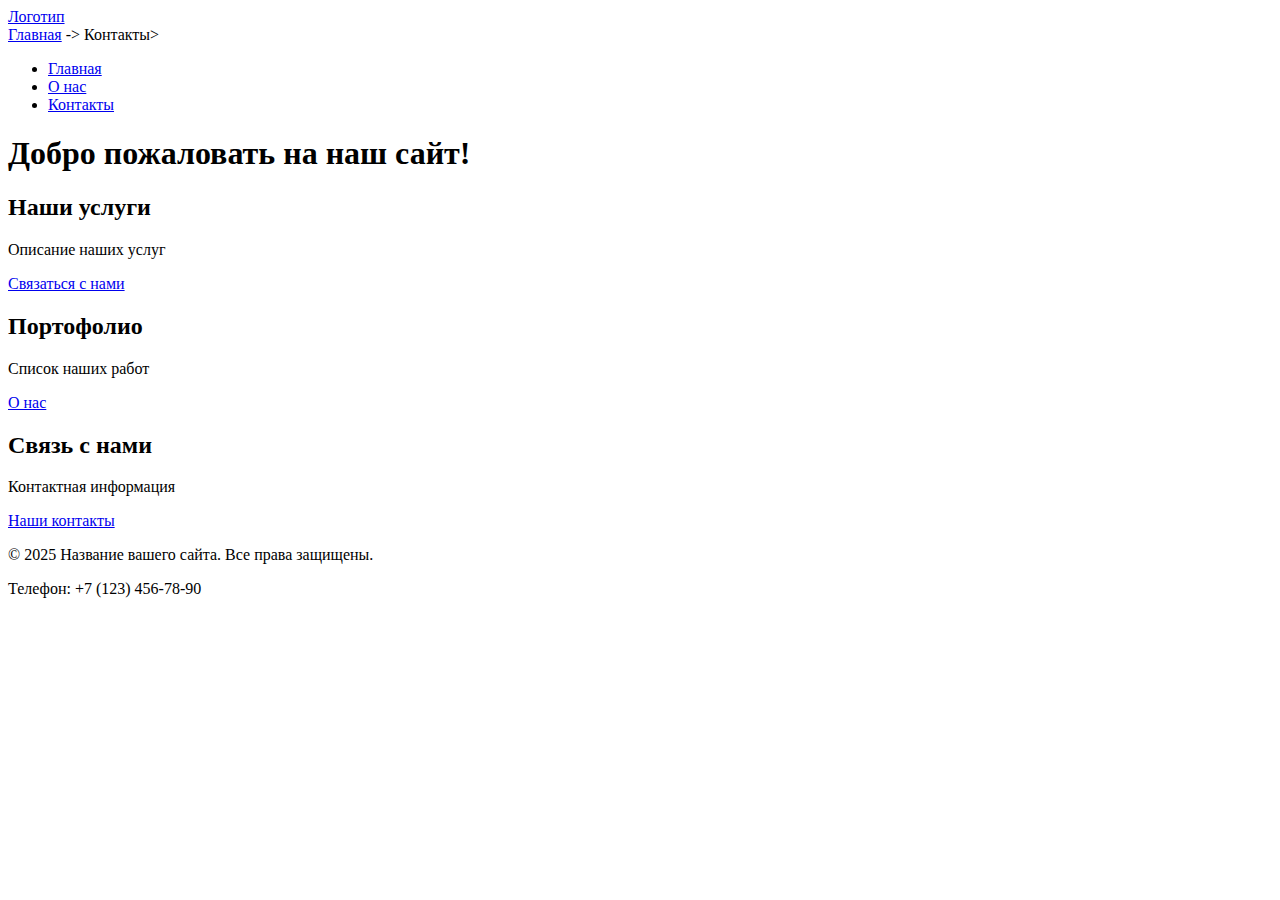
<file: docs/index.html>
<!DOCTYPE html>
<html lang="ru">
<head>
    <meta charset="UTF-8">
    <!-- Важная мета-информация для корректного отображения на мобильных устройствах -->
    <meta name="viewport" content="width=device-width, initial-scale=1.0">
    <title>Главная сайта</title>
    <meta name="description" content="Краткое описание главной страницы вашего сайта>
    <link rel="icon" href="../assets/favicon.ico" type="image/x-icon">
</head>
<body>
    <!-- Верхнаяя часть страницы-->
    <header>
        <a href="index.html"> Логотип </a>
        <nav aria-label="Хлебные крошки">
            <a href="index.html">Главная</a>
            <span>-></span>
            <span>Контакты</span>>
            <ul>
                <li>
                    <a href = "index.html">Главная</a>
                </li>
                <li>
                    <a href="about.html"> О нас</a>
                </li>
                <li> 
                    <a href="contacts.html"> Контакты </a>
                </li>
            </ul>
        </nav>
    </header>
    <!-- Основная часть страницы-->
    <main> 
        <h1>Добро пожаловать на наш сайт!</h1>

        <section id="services">
            <h2>Наши услуги</h2>
            <p>Описание наших услуг</p>
            <a href="contacts.html"> Связаться с нами</a>
        </section>

        <section id="portfolio">
            <h2>Портофолио</h2>
            <p>Список наших работ</p>
            <a href="about.html">О нас</a>
        </section>

        <section id="contacts">
            <h2>Связь с нами</h2>
            <p>Контактная информация</p>
            <a href="contacts.html">Наши контакты</a>
        </section>
    </main>

    <!-- Подвал сайта -->
    <footer>
        <p>&copy; 2025 Название вашего сайта. Все права защищены.</p>
        <p>Телефон: +7 (123) 456-78-90</p>
    </footer>
</body>
</html>
</file>
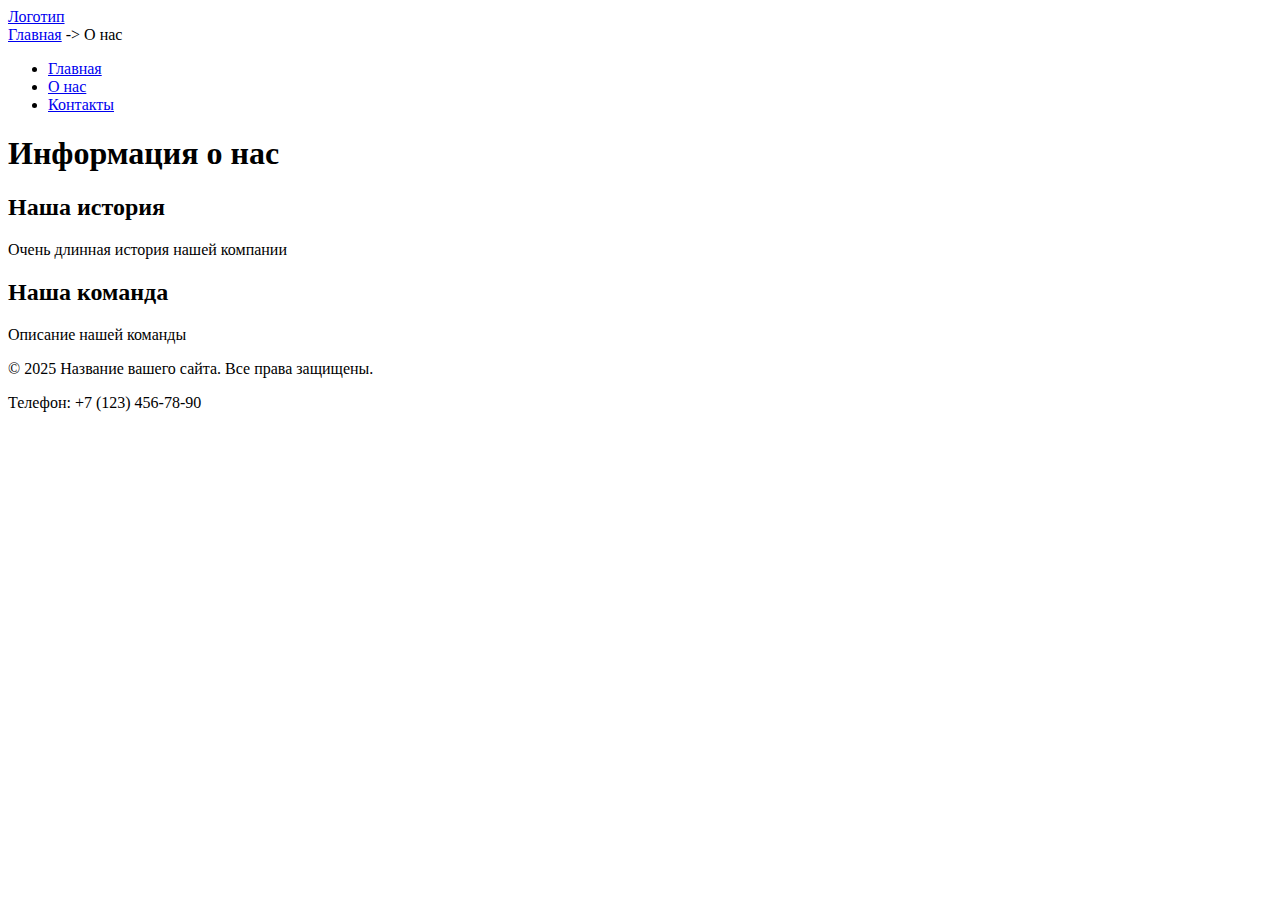
<file: docs/about.html>
<!DOCTYPE html>
<html lang="ru">
<head>
    <meta charset="UTF-8">
    <!-- Важная мета-информация для корректного отображения на мобильных устройствах -->
    <meta name="viewport" content="width=device-width, initial-scale=1.0">
    <title>О нас</title>
    <meta name="description" content="Инфоломация о нас>
    <link rel="icon" href="../assets/favicon.ico" type="image/x-icon">
</head>
<body>
    <!-- Верхнаяя часть страницы-->
    <header>
        <a href="index.html"> Логотип </a>
        <nav aria-label="Хлебные крошки">
            <a href="index.html">Главная</a>
            <span>-></span>
            <span>О нас</span>
            <ul>
                <li>
                    <a href = "index.html"> Главная</a>
                </li>
                <li>
                    <a href="about.html"> О нас</a>
                </li>
                <li> 
                    <a href="contacts.html"> Контакты </a>
                </li>
            </ul>
        </nav>
    </header>
    <!-- Основная часть страницы-->
    <main> 
        <h1>Информация о нас</h1>

        <section> 
            <h2>Наша история</h2>
            <p> Очень длинная история нашей компании</p>
        </section>
    
        <section> 
            <h2>Наша команда</h2>
            <p>Описание нашей команды</p>
        </section>
    </main>

    <!-- Подвал сайта -->
    <footer>
        <p>&copy; 2025 Название вашего сайта. Все права защищены.</p>
        <p>Телефон: +7 (123) 456-78-90</p>
    </footer>
</body>
</html>
</file>
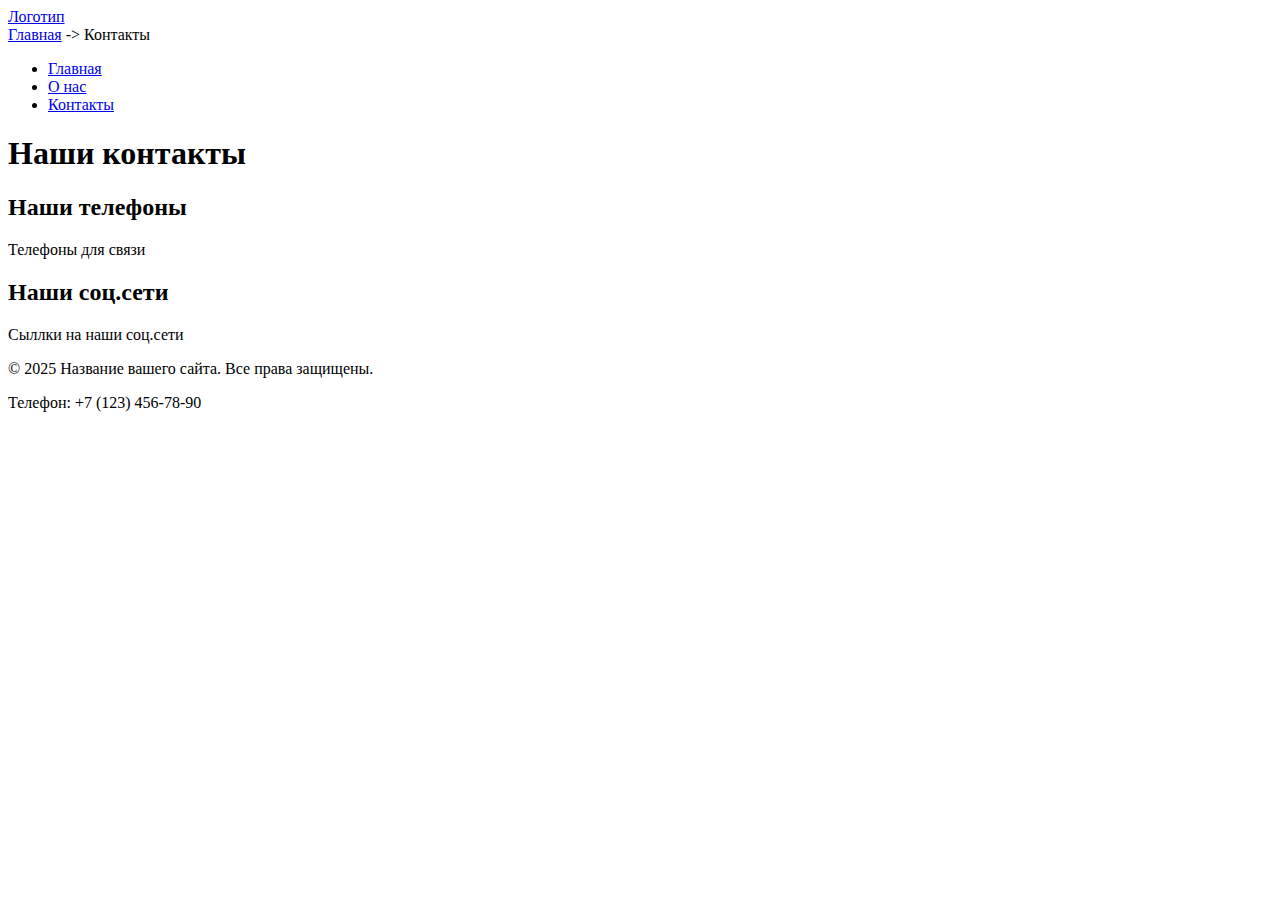
<file: docs/contacts.html>
<!DOCTYPE html>
<html lang="ru">
<head>
    <meta charset="UTF-8">
    <!-- Важная мета-информация для корректного отображения на мобильных устройствах -->
    <meta name="viewport" content="width=device-width, initial-scale=1.0">
    <title>Контакты</title>
    <meta name="description" content="Контакты компании>
    <link rel="icon" href="../assets/favicon.ico" type="image/x-icon">
</head>
<body>
    <!-- Верхнаяя часть страницы-->
    <header>
        <a href="index.html"> Логотип </a>
        <nav aria-label="Хлебные крошки">
            <a href="index.html">Главная</a>
            <span>-></span>
            <span>Контакты</span>
            <ul>
                <li>
                    <a href = "index.html"> Главная</a>
                </li>
                <li>
                    <a href="about.html"> О нас</a>
                </li>
                <li> 
                    <a href="contacts.html"> Контакты </a>
                </li>
            </ul>
        </nav>
    </header>
    <!-- Основная часть страницы-->
    <main> 
        <h1>Наши контакты</h1>

        <section> 
            <h2>Наши телефоны</h2>
            <p>Телефоны для связи</p>
        </section>
    
        <section> 
            <h2>Наши соц.сети </h2>
            <p>Сыллки на наши соц.сети</p>
        </section>
    </main>

    <!-- Подвал сайта -->
    <footer>
        <p>&copy; 2025 Название вашего сайта. Все права защищены.</p>
        <p>Телефон: +7 (123) 456-78-90</p>
    </footer>
</body>
</html>
</file>
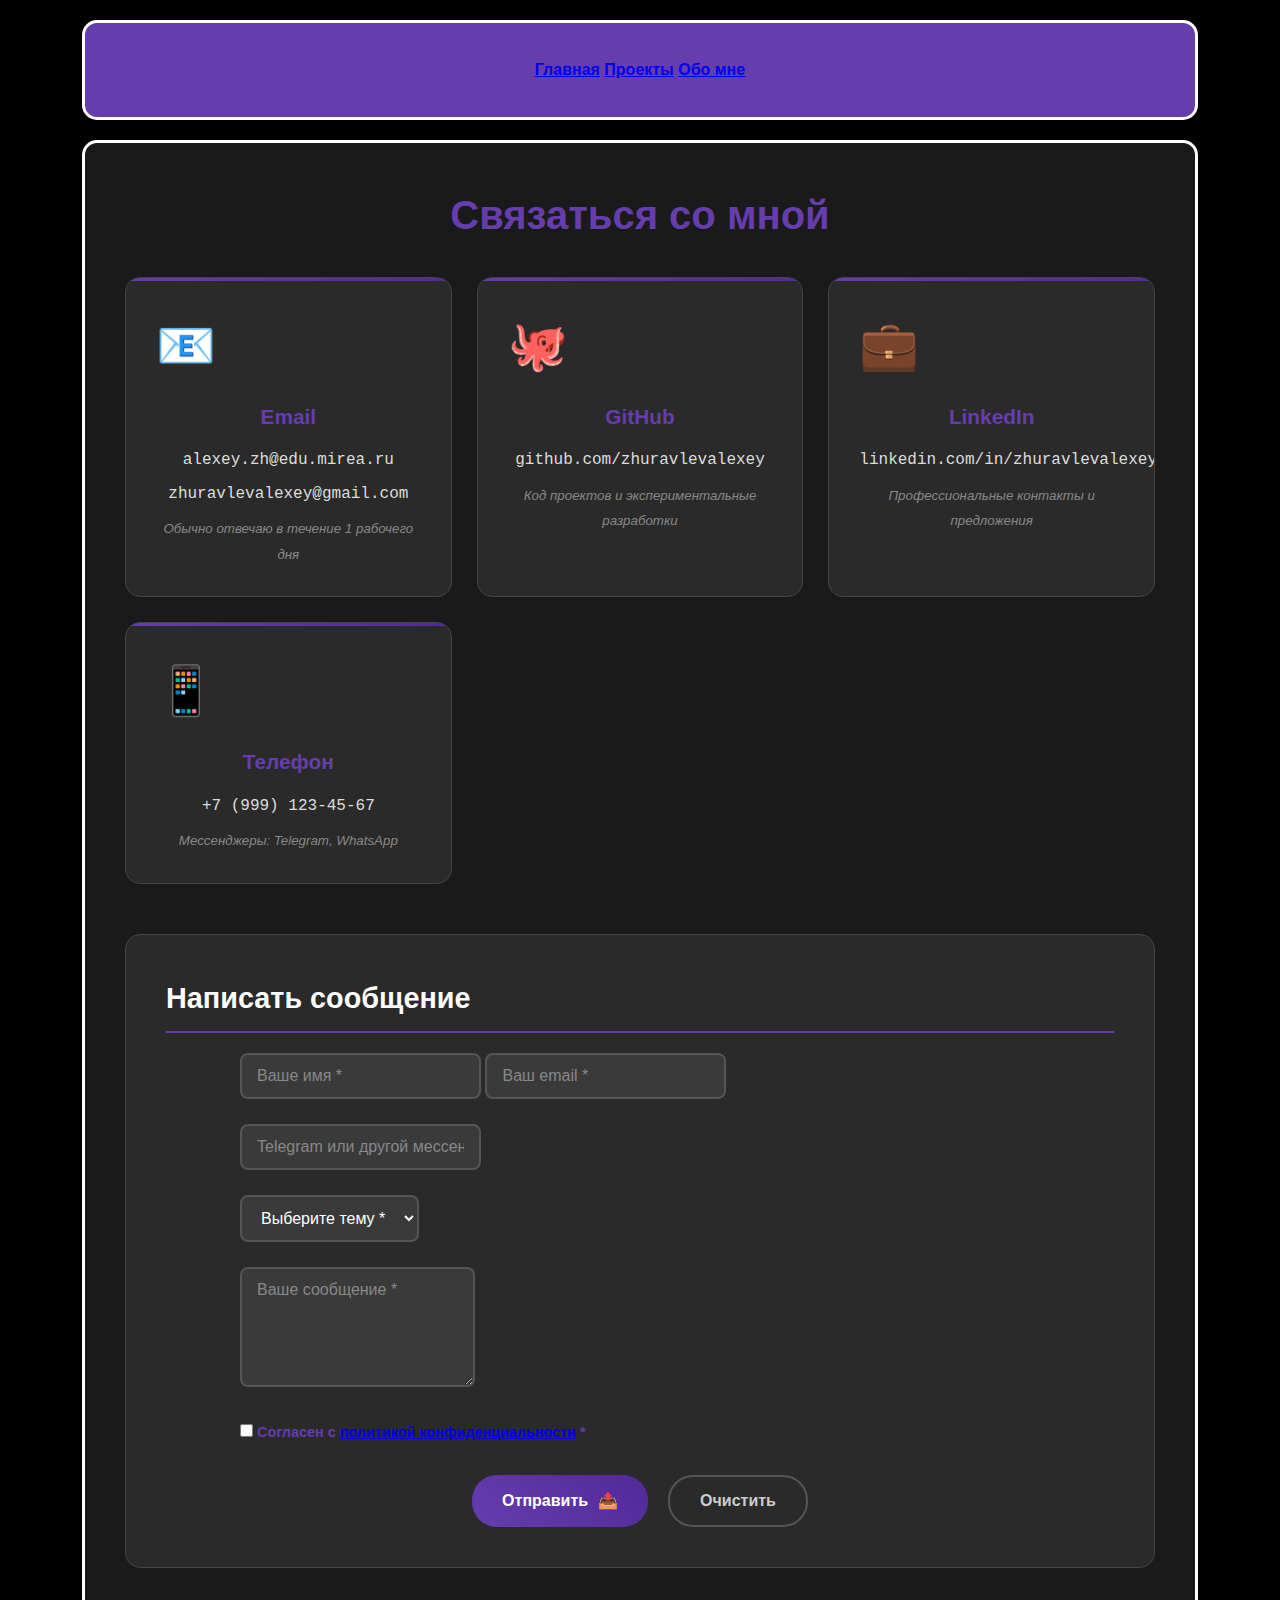
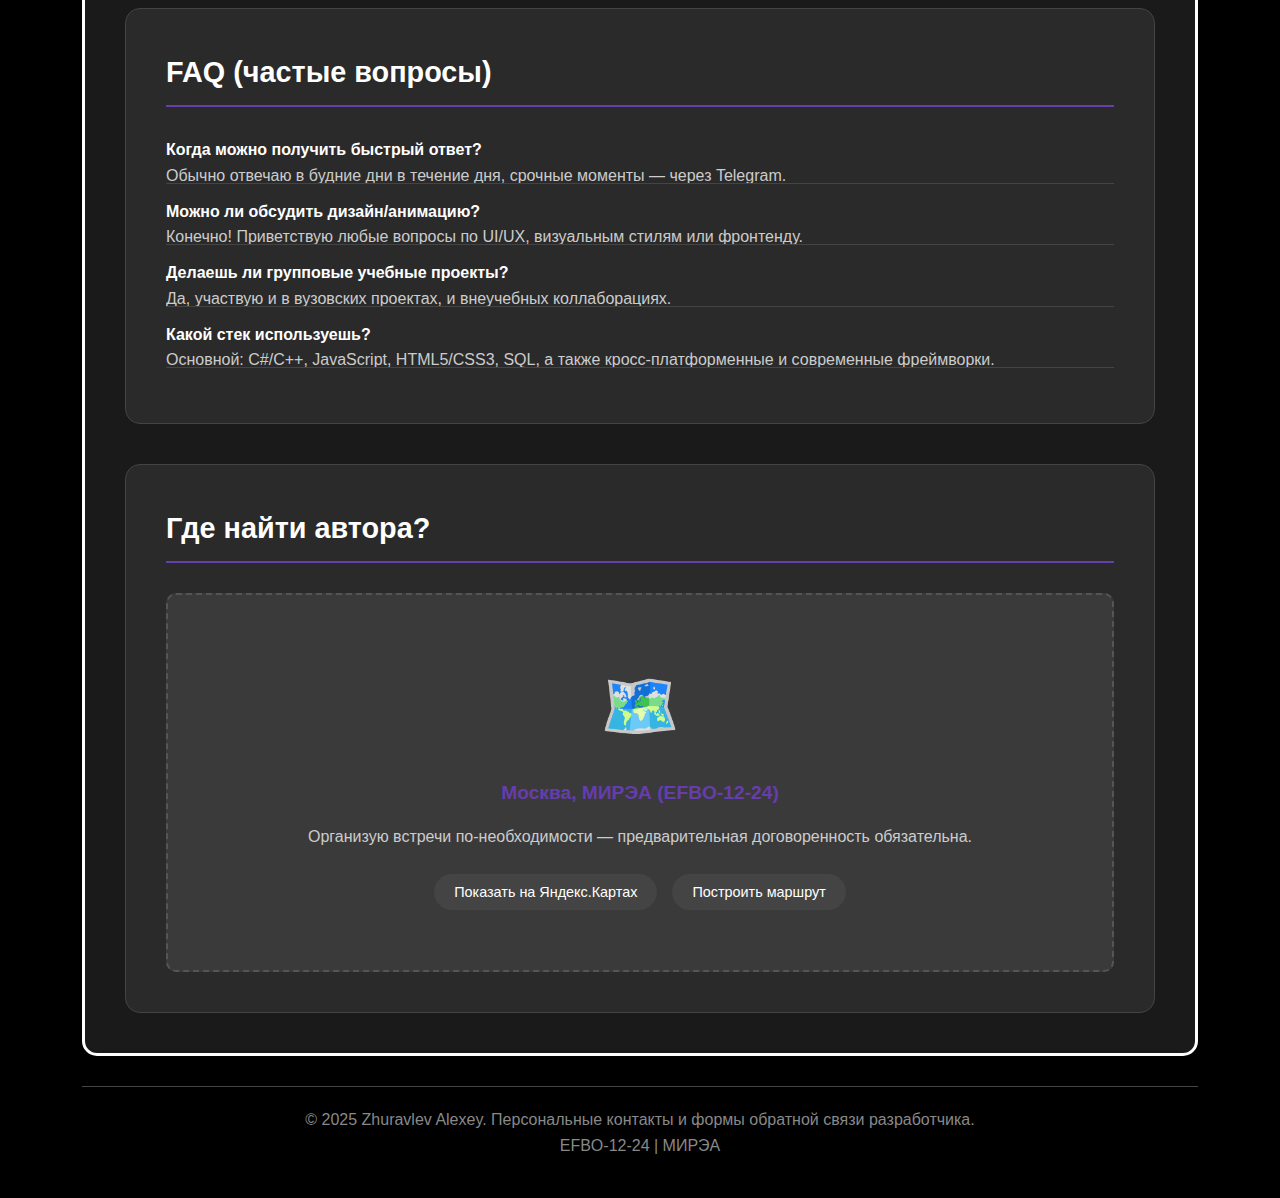
<file: pages/contacts.html>
<!DOCTYPE html>
<html lang="ru">
<head>
    <meta charset="UTF-8">
    <meta name="viewport" content="width=device-width, initial-scale=1.0">
    <title>Контакты — Zhuravlev Alexey</title>
    <link rel="stylesheet" href="../style/styles.css">
</head>
<body>
    <!-- Header с навигацией -->
    <header class="main-header rounded transparent plasma-bg">
        <nav class="nav-links">
            <a href="../index.html" class="nav-link">Главная</a>
            <a href="products.html" class="nav-link">Проекты</a>
            <a href="about.html" class="nav-link">Обо мне</a>
        </nav>
    </header>
    <!-- Основной контейнер с контактами -->
    <main class="main-content">
        <div class="content-container rounded transparent">
            <h1>Связаться со мной</h1>
            <section class="contact-info">
                <div class="contact-grid">
                    <div class="contact-card">
                        <div class="contact-icon">📧</div>
                        <h3>Email</h3>
                        <p>alexey.zh@edu.mirea.ru</p>
                        <p>zhuravlevalexey@gmail.com</p>
                        <small>Обычно отвечаю в течение 1 рабочего дня</small>
                    </div>
                    <div class="contact-card">
                        <div class="contact-icon">🐙</div>
                        <h3>GitHub</h3>
                        <p>github.com/zhuravlevalexey</p>
                        <small>Код проектов и экспериментальные разработки</small>
                    </div>
                    <div class="contact-card">
                        <div class="contact-icon">💼</div>
                        <h3>LinkedIn</h3>
                        <p>linkedin.com/in/zhuravlevalexey</p>
                        <small>Профессиональные контакты и предложения</small>
                    </div>
                    <div class="contact-card">
                        <div class="contact-icon">📱</div>
                        <h3>Телефон</h3>
                        <p>+7 (999) 123-45-67</p>
                        <small>Мессенджеры: Telegram, WhatsApp</small>
                    </div>
                </div>
            </section>
            <!-- Контактная форма -->
            <section class="contact-form-section">
                <h2>Написать сообщение</h2>
                <form class="contact-form" id="contactForm">
                    <div class="form-group">
                        <input type="text" id="name" name="name" required placeholder="Ваше имя *">
                        <input type="email" id="email" name="email" required placeholder="Ваш email *">
                    </div>
                    <div class="form-group">
                        <input type="text" id="telegram" name="telegram" placeholder="Telegram или другой мессенджер">
                    </div>
                    <div class="form-group">
                        <select id="subject" name="subject" required>
                            <option value="">Выберите тему *</option>
                            <option value="general">Общие вопросы</option>
                            <option value="projects">Проекты</option>
                            <option value="tech">Тех поддержка</option>
                            <option value="design">UI/UX / дизайн</option>
                            <option value="other">Другое</option>
                        </select>
                    </div>
                    <div class="form-group">
                        <textarea id="message" name="message" rows="5" required placeholder="Ваше сообщение *"></textarea>
                    </div>
                    <div class="form-group">
                        <label>
                            <input type="checkbox" id="agree" name="agree" required>
                            Согласен с <a href="#" class="link">политикой конфиденциальности</a> *
                        </label>
                    </div>
                    <div class="form-actions">
                        <button type="submit" class="submit-btn">
                            <span class="btn-text">Отправить</span> <span class="btn-icon">📤</span>
                        </button>
                        <button type="reset" class="reset-btn">Очистить</button>
                    </div>
                </form>
            </section>
            <!-- FAQ -->
            <section class="faq-section">
                <h2>FAQ (частые вопросы)</h2>
                <div class="faq-list">
                    <div class="faq-item"><strong>Когда можно получить быстрый ответ?</strong><div class="faq-answer">Обычно отвечаю в будние дни в течение дня, срочные моменты — через Telegram.</div></div>
                    <div class="faq-item"><strong>Можно ли обсудить дизайн/анимацию?</strong><div class="faq-answer">Конечно! Приветствую любые вопросы по UI/UX, визуальным стилям или фронтенду.</div></div>
                    <div class="faq-item"><strong>Делаешь ли групповые учебные проекты?</strong><div class="faq-answer">Да, участвую и в вузовских проектах, и внеучебных коллаборациях.</div></div>
                    <div class="faq-item"><strong>Какой стек используешь?</strong><div class="faq-answer">Основной: C#/C++, JavaScript, HTML5/CSS3, SQL, а также кросс-платформенные и современные фреймворки.</div></div>
                </div>
            </section>
            <!-- Карта -->
            <section class="map-section">
                <h2>Где найти автора?</h2>
                <div class="map-placeholder">
                    <div class="map-content">
                        <div class="map-icon">🗺️</div>
                        <h3>Москва, МИРЭА (EFBO-12-24)</h3>
                        <p>Организую встречи по-необходимости — предварительная договоренность обязательна.</p>
                        <div class="map-actions">
                            <button class="map-btn">Показать на Яндекс.Картах</button>
                            <button class="map-btn">Построить маршрут</button>
                        </div>
                    </div>
                </div>
            </section>
        </div>
    </main>
    <footer class="footer rounded transparent">
        <div class="footer-content">
            <p>&copy; 2025 Zhuravlev Alexey. Персональные контакты и формы обратной связи разработчика.</p>
            <p>EFBO-12-24 | МИРЭА</p>
        </div>
    </footer>
    <script src="../script.js"></script>
</body>
</html>
</file>
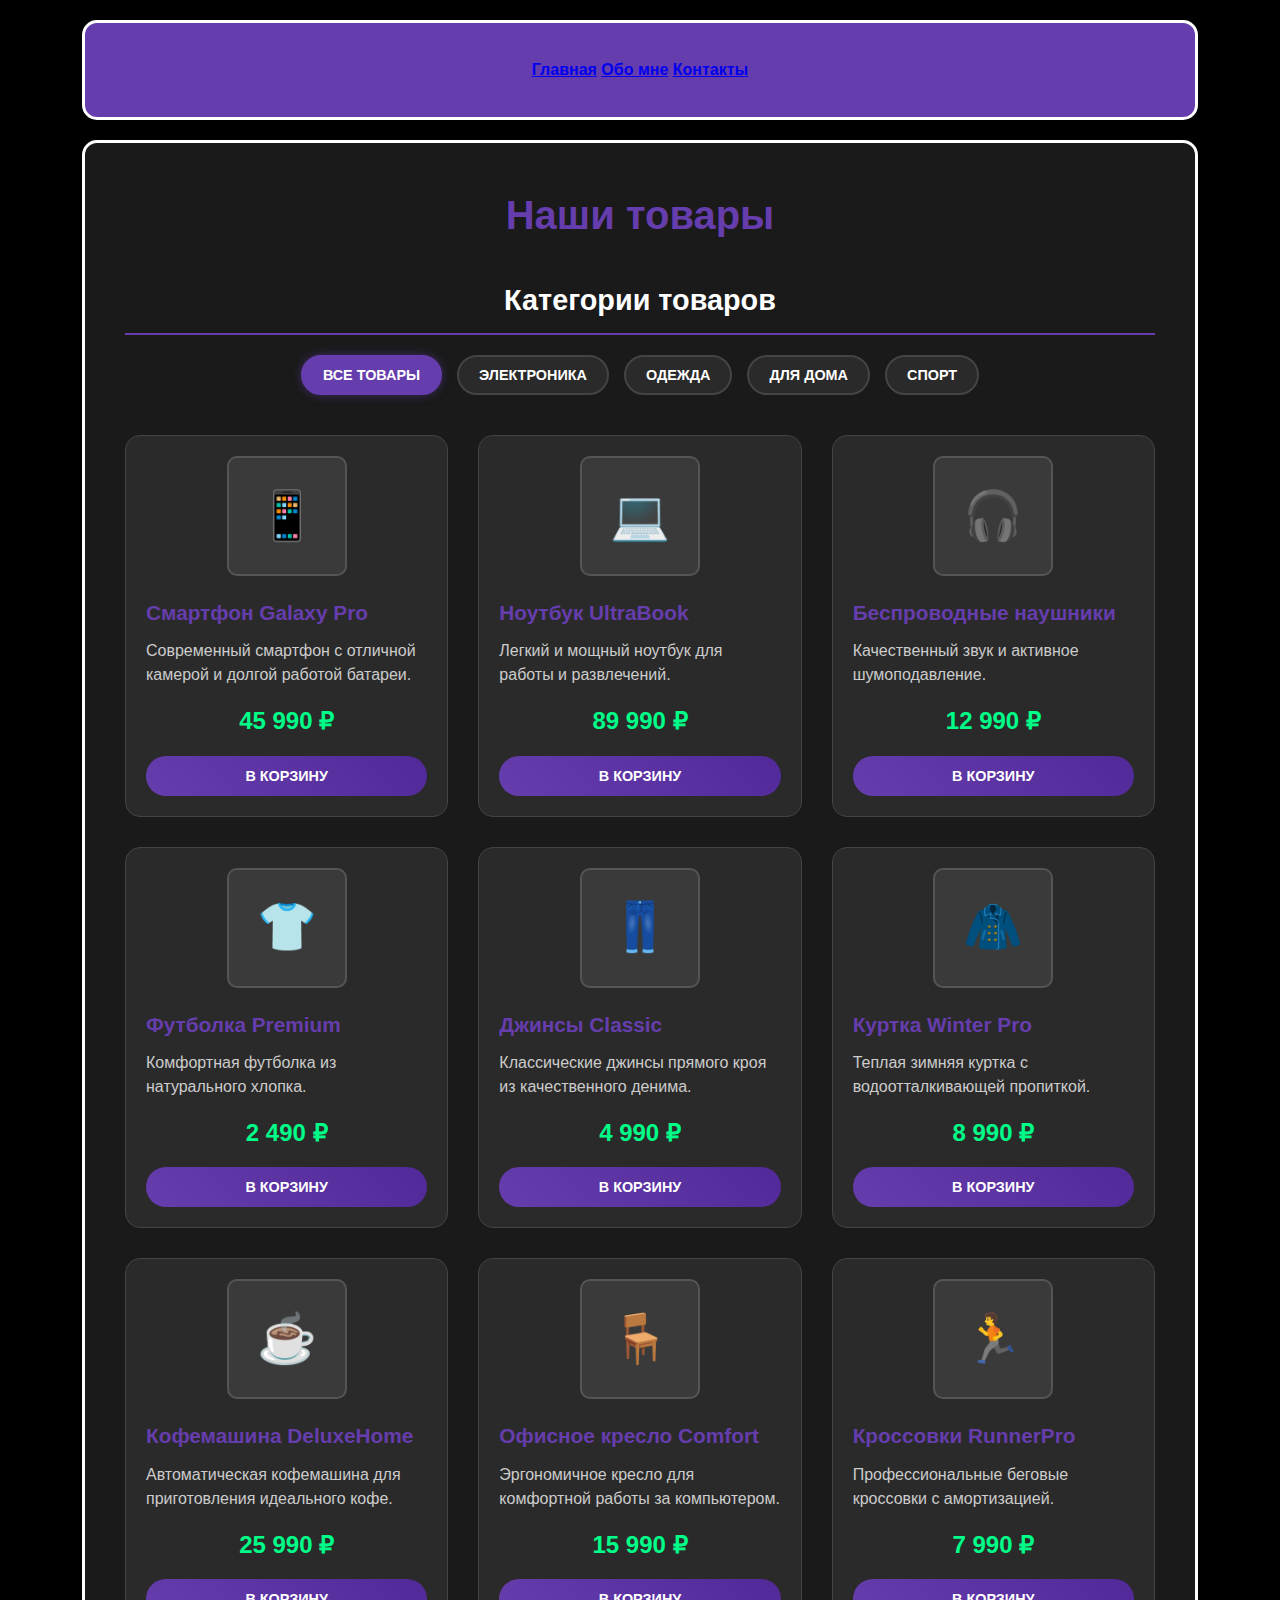
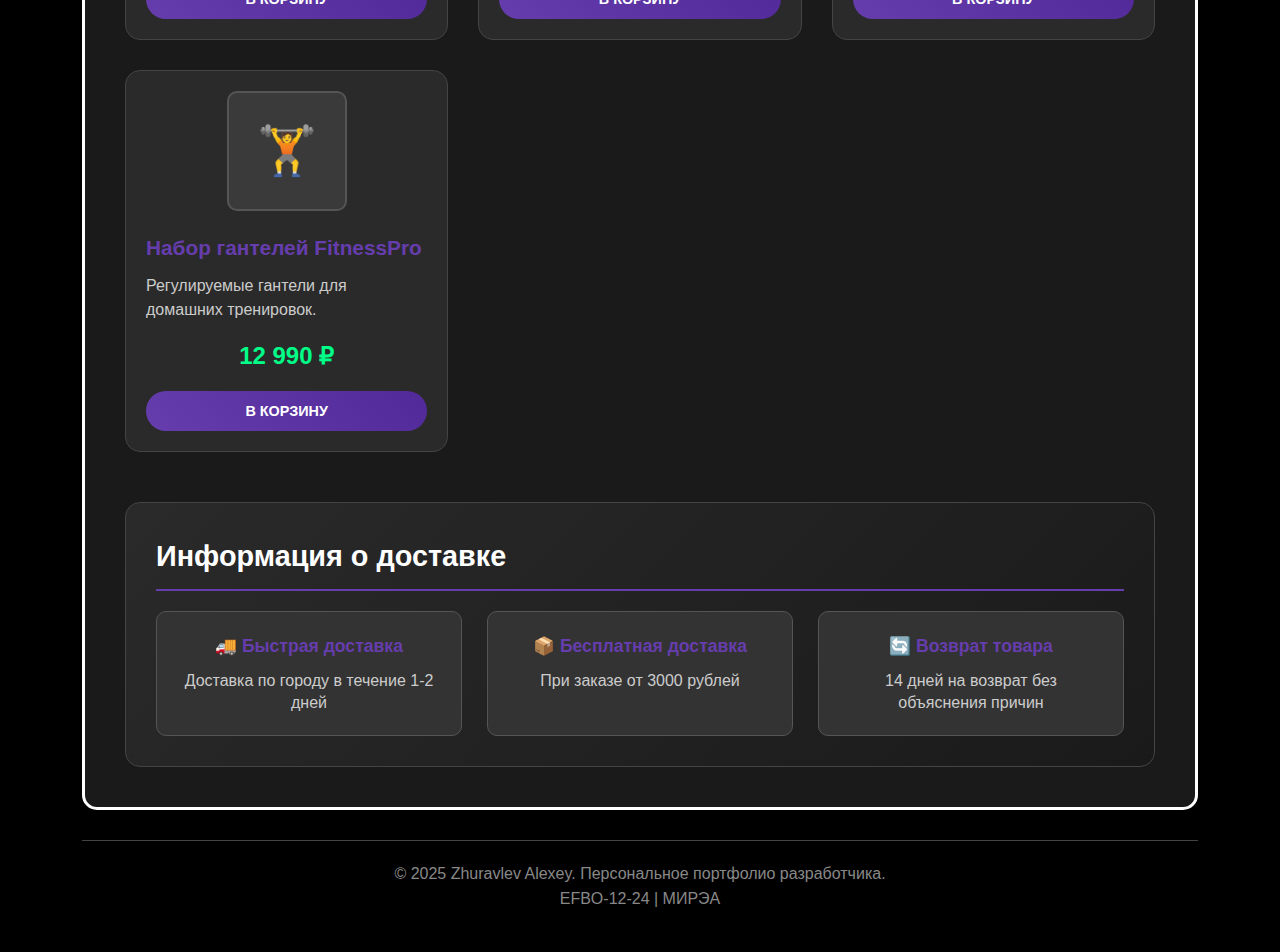
<file: pages/products.html>
<!DOCTYPE html>
<html lang="ru">
<head>
    <meta charset="UTF-8" />
    <meta name="viewport" content="width=device-width, initial-scale=1" />
    <title>Товары — Zhuravlev Alexey</title>
    <link rel="stylesheet" href="../style/styles.css" />
</head>
<body>
    <!-- Header с навигацией -->
    <header class="main-header rounded transparent plasma-bg">
        <nav class="nav-links">
            <a href="../index.html" class="nav-link">Главная</a>
            <a href="about.html" class="nav-link">Обо мне</a>
            <a href="contacts.html" class="nav-link">Контакты</a>
        </nav>
    </header>

    <main class="main-content">
        <div class="content-container rounded transparent">
            <h1>Наши товары</h1>
            
            <!-- Фильтры товаров -->
            <section class="filters">
                <h2>Категории товаров</h2>
                <div class="filter-buttons">
                    <button class="filter-btn active" data-category="all">Все товары</button>
                    <button class="filter-btn" data-category="electronics">Электроника</button>
                    <button class="filter-btn" data-category="clothing">Одежда</button>
                    <button class="filter-btn" data-category="home">Для дома</button>
                    <button class="filter-btn" data-category="sports">Спорт</button>
                </div>
            </section>

            <!-- Каталог товаров -->
            <section class="products-catalog">
                <div class="products-grid">
                    <!-- Электроника -->
                    <div class="product-card" data-category="electronics">
                        <div class="product-image">
                            <div class="image-placeholder">📱</div>
                        </div>
                        <div class="product-info">
                            <h3>Смартфон Galaxy Pro</h3>
                            <p class="product-description">Современный смартфон с отличной камерой и долгой работой батареи.</p>
                            <div class="product-price">45 990 ₽</div>
                            <button class="add-to-cart">В корзину</button>
                        </div>
                    </div>

                    <div class="product-card" data-category="electronics">
                        <div class="product-image">
                            <div class="image-placeholder">💻</div>
                        </div>
                        <div class="product-info">
                            <h3>Ноутбук UltraBook</h3>
                            <p class="product-description">Легкий и мощный ноутбук для работы и развлечений.</p>
                            <div class="product-price">89 990 ₽</div>
                            <button class="add-to-cart">В корзину</button>
                        </div>
                    </div>

                    <div class="product-card" data-category="electronics">
                        <div class="product-image">
                            <div class="image-placeholder">🎧</div>
                        </div>
                        <div class="product-info">
                            <h3>Беспроводные наушники</h3>
                            <p class="product-description">Качественный звук и активное шумоподавление.</p>
                            <div class="product-price">12 990 ₽</div>
                            <button class="add-to-cart">В корзину</button>
                        </div>
                    </div>

                    <!-- Одежда -->
                    <div class="product-card" data-category="clothing">
                        <div class="product-image">
                            <div class="image-placeholder">👕</div>
                        </div>
                        <div class="product-info">
                            <h3>Футболка Premium</h3>
                            <p class="product-description">Комфортная футболка из натурального хлопка.</p>
                            <div class="product-price">2 490 ₽</div>
                            <button class="add-to-cart">В корзину</button>
                        </div>
                    </div>

                    <div class="product-card" data-category="clothing">
                        <div class="product-image">
                            <div class="image-placeholder">👖</div>
                        </div>
                        <div class="product-info">
                            <h3>Джинсы Classic</h3>
                            <p class="product-description">Классические джинсы прямого кроя из качественного денима.</p>
                            <div class="product-price">4 990 ₽</div>
                            <button class="add-to-cart">В корзину</button>
                        </div>
                    </div>

                    <div class="product-card" data-category="clothing">
                        <div class="product-image">
                            <div class="image-placeholder">🧥</div>
                        </div>
                        <div class="product-info">
                            <h3>Куртка Winter Pro</h3>
                            <p class="product-description">Теплая зимняя куртка с водоотталкивающей пропиткой.</p>
                            <div class="product-price">8 990 ₽</div>
                            <button class="add-to-cart">В корзину</button>
                        </div>
                    </div>

                    <!-- Для дома -->
                    <div class="product-card" data-category="home">
                        <div class="product-image">
                            <div class="image-placeholder">☕</div>
                        </div>
                        <div class="product-info">
                            <h3>Кофемашина DeluxeHome</h3>
                            <p class="product-description">Автоматическая кофемашина для приготовления идеального кофе.</p>
                            <div class="product-price">25 990 ₽</div>
                            <button class="add-to-cart">В корзину</button>
                        </div>
                    </div>

                    <div class="product-card" data-category="home">
                        <div class="product-image">
                            <div class="image-placeholder">🪑</div>
                        </div>
                        <div class="product-info">
                            <h3>Офисное кресло Comfort</h3>
                            <p class="product-description">Эргономичное кресло для комфортной работы за компьютером.</p>
                            <div class="product-price">15 990 ₽</div>
                            <button class="add-to-cart">В корзину</button>
                        </div>
                    </div>

                    <!-- Спорт -->
                    <div class="product-card" data-category="sports">
                        <div class="product-image">
                            <div class="image-placeholder">🏃</div>
                        </div>
                        <div class="product-info">
                            <h3>Кроссовки RunnerPro</h3>
                            <p class="product-description">Профессиональные беговые кроссовки с амортизацией.</p>
                            <div class="product-price">7 990 ₽</div>
                            <button class="add-to-cart">В корзину</button>
                        </div>
                    </div>

                    <div class="product-card" data-category="sports">
                        <div class="product-image">
                            <div class="image-placeholder">🏋️</div>
                        </div>
                        <div class="product-info">
                            <h3>Набор гантелей FitnessPro</h3>
                            <p class="product-description">Регулируемые гантели для домашних тренировок.</p>
                            <div class="product-price">12 990 ₽</div>
                            <button class="add-to-cart">В корзину</button>
                        </div>
                    </div>
                </div>
            </section>

            <!-- Информация о доставке -->
            <section class="delivery-info">
                <h2>Информация о доставке</h2>
                <div class="delivery-grid">
                    <div class="delivery-item">
                        <h3>🚚 Быстрая доставка</h3>
                        <p>Доставка по городу в течение 1-2 дней</p>
                    </div>
                    <div class="delivery-item">
                        <h3>📦 Бесплатная доставка</h3>
                        <p>При заказе от 3000 рублей</p>
                    </div>
                    <div class="delivery-item">
                        <h3>🔄 Возврат товара</h3>
                        <p>14 дней на возврат без объяснения причин</p>
                    </div>
                </div>
            </section>
        </div>
    </main>

    <!-- Footer -->
    <footer class="footer rounded transparent">
        <div class="footer-content">
            <p>&copy; 2025 Zhuravlev Alexey. Персональное портфолио разработчика.</p>
            <p>EFBO-12-24 | МИРЭА</p>
        </div>
    </footer>

    <script src="../script.js"></script>
</body>
</html>
</file>
<file: style/styles.css>
/* Общие стили */
* {
    margin: 0;
    padding: 0;
    box-sizing: border-box;
}

body {
    background-color: #000;
    color: #fff;
    font-family: Arial, sans-serif;
    line-height: 1.6;
    padding: 20px;
    display: flex;
    flex-direction: column;
    align-items: center;
    min-height: 100vh;
}

/* Header стили */
header {
    background-color: rgb(102, 61, 173);
    height: 100px;
    width: 90%;
    max-width: 1200px;
    border-radius: 15px;
    border: 3px solid white;
    display: flex;
    align-items: center;
    justify-content: center;
    padding: 0 30px;
    font-weight: bold;
    box-sizing: border-box;
    margin-bottom: 20px;
}

.links {
    display: flex;
    gap: 30px;
    justify-content: center;
    align-items: center;
}

.links a {
    text-decoration: none;
    color: white;
    text-transform: uppercase;
    padding: 12px 20px;
    border-radius: 8px;
    transition: all 0.3s ease;
    font-weight: bold;
}

.links a:hover {
    background-color: rgba(255, 255, 255, 0.2);
    transform: translateY(-2px);
}

/* Основной контейнер с контентом */
.main-content {
    width: 90%;
    max-width: 1200px; /* Такая же максимальная ширина, как у header */
    margin-bottom: 30px;
}

.content-container {
    background-color: #1a1a1a;
    border: 3px solid white; /* Белая обводка */
    border-radius: 15px;
    padding: 40px;
    box-sizing: border-box;
}

/* Заголовки */
h1 {
    text-align: center;
    color: rgb(102, 61, 173);
    margin-bottom: 30px;
    font-size: 2.5rem;
}

h2 {
    color: white;
    margin-bottom: 20px;
    font-size: 1.8rem;
    border-bottom: 2px solid rgb(102, 61, 173);
    padding-bottom: 10px;
}

h3 {
    color: rgb(102, 61, 173);
    margin-bottom: 10px;
    font-size: 1.2rem;
}

/* Секции */
.intro {
    margin-bottom: 40px;
}

.intro p {
    font-size: 1.1rem;
    color: #ddd;
    text-align: center;
    max-width: 800px;
    margin: 0 auto;
}

.features {
    margin-bottom: 40px;
}

.features-grid {
    display: grid;
    grid-template-columns: repeat(auto-fit, minmax(300px, 1fr));
    gap: 25px;
    margin-top: 20px;
}

.feature-item {
    background-color: #2a2a2a;
    padding: 25px;
    border-radius: 10px;
    border: 1px solid #444;
    transition: transform 0.3s ease, box-shadow 0.3s ease;
}

.feature-item:hover {
    transform: translateY(-5px);
    box-shadow: 0 5px 15px rgba(102, 61, 173, 0.3);
}

.feature-item p {
    color: #ccc;
    margin-top: 10px;
}

/* Call to Action секция */
.cta {
    text-align: center;
    padding: 30px;
    background: linear-gradient(45deg, rgb(102, 61, 173), rgb(82, 41, 153));
    border-radius: 15px;
    margin-top: 20px;
}

.cta h2 {
    border-bottom: none;
    color: white;
}

.cta p {
    font-size: 1.1rem;
    margin-bottom: 25px;
    color: #f0f0f0;
}

.cta-buttons {
    display: flex;
    gap: 20px;
    justify-content: center;
    flex-wrap: wrap;
}

.btn {
    display: inline-block;
    padding: 12px 30px;
    text-decoration: none;
    border-radius: 25px;
    font-weight: bold;
    text-transform: uppercase;
    transition: all 0.3s ease;
    border: 2px solid transparent;
}

.btn-primary {
    background-color: white;
    color: rgb(102, 61, 173);
}

.btn-primary:hover {
    background-color: #f0f0f0;
    transform: translateY(-2px);
    box-shadow: 0 5px 15px rgba(255, 255, 255, 0.3);
}

.btn-secondary {
    background-color: transparent;
    color: white;
    border-color: white;
}

.btn-secondary:hover {
    background-color: white;
    color: rgb(102, 61, 173);
    transform: translateY(-2px);
}

/* Footer */
.footer {
    width: 90%;
    max-width: 1200px;
    margin-top: auto;
}

.footer-content {
    text-align: center;
    padding: 20px;
    border-top: 1px solid #444;
    color: #888;
}

/* Адаптивность */
@media (max-width: 768px) {
    body {
        padding: 10px;
    }
    
    header {
        height: auto;
        padding: 15px 10px;
    }
    
    .links {
        flex-direction: column;
        gap: 10px;
    }
    
    .links a {
        width: 100%;
        text-align: center;
        padding: 12px;
    }
    
    .content-container {
        padding: 20px;
    }
    
    h1 {
        font-size: 2rem;
    }
    
    .features-grid {
        grid-template-columns: 1fr;
        gap: 15px;
    }
    
    .cta-buttons {
        flex-direction: column;
        align-items: center;
    }
    
    .btn {
        width: 100%;
        max-width: 300px;
    }
}

@media (max-width: 480px) {
    .content-container {
        padding: 15px;
    }
    
    h1 {
        font-size: 1.5rem;
    }
    
    h2 {
        font-size: 1.4rem;
    }
}
/* Стили для страницы товаров */

/* Фильтры */
.filters {
    margin-bottom: 40px;
    text-align: center;
}

.filter-buttons {
    display: flex;
    gap: 15px;
    justify-content: center;
    flex-wrap: wrap;
    margin-top: 20px;
}

.filter-btn {
    padding: 10px 20px;
    background-color: #2a2a2a;
    color: white;
    border: 2px solid #444;
    border-radius: 25px;
    cursor: pointer;
    font-weight: bold;
    text-transform: uppercase;
    transition: all 0.3s ease;
    font-size: 0.9rem;
}

.filter-btn:hover {
    background-color: rgb(102, 61, 173);
    border-color: rgb(102, 61, 173);
    transform: translateY(-2px);
}

.filter-btn.active {
    background-color: rgb(102, 61, 173);
    border-color: rgb(102, 61, 173);
    box-shadow: 0 0 10px rgba(102, 61, 173, 0.5);
}

/* Сетка товаров */
.products-grid {
    display: grid;
    grid-template-columns: repeat(auto-fit, minmax(320px, 1fr));
    gap: 30px;
    margin-top: 30px;
}

/* Карточки товаров */
.product-card {
    background-color: #2a2a2a;
    border-radius: 15px;
    padding: 20px;
    border: 1px solid #444;
    transition: all 0.3s ease;
    display: flex;
    flex-direction: column;
    height: 100%;
}

.product-card:hover {
    transform: translateY(-5px);
    box-shadow: 0 10px 25px rgba(102, 61, 173, 0.3);
    border-color: rgb(102, 61, 173);
}

.product-image {
    text-align: center;
    margin-bottom: 20px;
}

.image-placeholder {
    width: 120px;
    height: 120px;
    background-color: #3a3a3a;
    border-radius: 10px;
    display: flex;
    align-items: center;
    justify-content: center;
    font-size: 3rem;
    margin: 0 auto;
    border: 2px solid #555;
}

.product-info {
    flex-grow: 1;
    display: flex;
    flex-direction: column;
}

.product-info h3 {
    color: rgb(102, 61, 173);
    margin-bottom: 10px;
    font-size: 1.3rem;
}

.product-description {
    color: #ccc;
    margin-bottom: 15px;
    flex-grow: 1;
    line-height: 1.5;
}

.product-price {
    font-size: 1.5rem;
    font-weight: bold;
    color: #00ff88;
    margin-bottom: 15px;
    text-align: center;
}

.add-to-cart {
    background: linear-gradient(45deg, rgb(102, 61, 173), rgb(82, 41, 153));
    color: white;
    border: none;
    padding: 12px 20px;
    border-radius: 25px;
    font-weight: bold;
    text-transform: uppercase;
    cursor: pointer;
    transition: all 0.3s ease;
    font-size: 0.9rem;
}

.add-to-cart:hover {
    background: linear-gradient(45deg, rgb(82, 41, 153), rgb(62, 21, 133));
    transform: translateY(-2px);
    box-shadow: 0 5px 15px rgba(102, 61, 173, 0.4);
}

/* Информация о доставке */
.delivery-info {
    margin-top: 50px;
    padding: 30px;
    background: linear-gradient(135deg, #2a2a2a, #1a1a1a);
    border-radius: 15px;
    border: 1px solid #444;
}

.delivery-grid {
    display: grid;
    grid-template-columns: repeat(auto-fit, minmax(250px, 1fr));
    gap: 25px;
    margin-top: 20px;
}

.delivery-item {
    text-align: center;
    padding: 20px;
    background-color: #333;
    border-radius: 10px;
    border: 1px solid #555;
    transition: transform 0.3s ease;
}

.delivery-item:hover {
    transform: translateY(-3px);
    background-color: #3a3a3a;
}

.delivery-item h3 {
    color: rgb(102, 61, 173);
    margin-bottom: 10px;
    font-size: 1.1rem;
}

.delivery-item p {
    color: #ccc;
    line-height: 1.4;
}

/* Скрытие товаров при фильтрации */
.product-card.hidden {
    display: none;
}

/* Адаптивность для мобильных */
@media (max-width: 768px) {
    .products-grid {
        grid-template-columns: 1fr;
        gap: 20px;
    }
    
    .filter-buttons {
        gap: 10px;
    }
    
    .filter-btn {
        padding: 8px 15px;
        font-size: 0.8rem;
    }
    
    .delivery-grid {
        grid-template-columns: 1fr;
        gap: 15px;
    }
    
    .product-card {
        padding: 15px;
    }
    
    .image-placeholder {
        width: 100px;
        height: 100px;
        font-size: 2.5rem;
    }
}

@media (max-width: 480px) {
    .filter-buttons {
        flex-direction: column;
        align-items: center;
    }
    
    .filter-btn {
        width: 100%;
        max-width: 200px;
    }
    
    .products-grid {
        gap: 15px;
    }
}
/* Стили для страницы "О нас" */

/* Профиль автора */
.author-profile {
    max-width: 800px;
    margin: 0 auto;
}

.profile-header {
    text-align: center;
    margin-bottom: 40px;
    padding: 30px;
    background: linear-gradient(135deg, #2a2a2a, #1a1a1a);
    border-radius: 15px;
    border: 1px solid #444;
}

.profile-photo {
    margin-bottom: 20px;
}
.profile-image {
    width: 100%;
    height: 100%;
    object-fit: cover;
    object-position: center top; /* Сдвигаем фокус на верх */
    border-radius: 50%;
    transition: transform 0.3s ease;
}
.photo-placeholder {
    width: 120px;
    height: 120px;
    margin: 0 auto;
    border-radius: 50%;
    overflow: hidden;
    border: 4px solid rgb(102, 61, 173);
    background-color: #3a3a3a;
    display: flex;
    align-items: center;
    justify-content: center;
}

.photo-placeholder svg {
    width: 100%;
    height: 100%;
}

.author-name {
    color: rgb(102, 61, 173);
    font-size: 2rem;
    margin-bottom: 10px;
    border-bottom: none;
}

.author-group {
    color: #888;
    font-size: 1.2rem;
    font-weight: bold;
    letter-spacing: 1px;
}

/* Секции информации */
.about-section,
.skills-section,
.experience-section,
.interests-section,
.contact-info-section {
    margin-bottom: 40px;
    padding: 25px;
    background-color: #2a2a2a;
    border-radius: 15px;
    border: 1px solid #444;
}

.about-text p {
    color: #ddd;
    line-height: 1.7;
    margin-bottom: 15px;
    text-align: justify;
}

/* Навыки */
.skills-grid {
    display: grid;
    grid-template-columns: repeat(auto-fit, minmax(300px, 1fr));
    gap: 20px;
    margin-top: 20px;
}

.skill-item {
    display: flex;
    align-items: center;
    gap: 15px;
    padding: 15px;
    background-color: #3a3a3a;
    border-radius: 10px;
    border: 1px solid #555;
}

.skill-icon {
    font-size: 2rem;
    width: 50px;
    text-align: center;
}

.skill-info {
    flex-grow: 1;
}

.skill-info h4 {
    color: white;
    margin-bottom: 8px;
    font-size: 1.1rem;
}

.skill-bar {
    width: 100%;
    height: 8px;
    background-color: #555;
    border-radius: 4px;
    overflow: hidden;
}

.skill-progress {
    height: 100%;
    background: linear-gradient(90deg, rgb(102, 61, 173), rgb(82, 41, 153));
    border-radius: 4px;
    transition: width 0.3s ease;
}

/* Опыт и образование */
.experience-grid {
    display: grid;
    grid-template-columns: repeat(auto-fit, minmax(350px, 1fr));
    gap: 30px;
    margin-top: 20px;
}

.experience-item h3 {
    border-bottom: 2px solid rgb(102, 61, 173);
    padding-bottom: 10px;
    margin-bottom: 20px;
}

.timeline {
    position: relative;
}

.timeline-item {
    padding: 15px 0;
    border-left: 3px solid rgb(102, 61, 173);
    padding-left: 20px;
    margin-bottom: 20px;
    position: relative;
}

.timeline-item::before {
    content: '';
    position: absolute;
    left: -8px;
    top: 20px;
    width: 12px;
    height: 12px;
    background-color: rgb(102, 61, 173);
    border-radius: 50%;
}

.timeline-item h4 {
    color: rgb(102, 61, 173);
    margin-bottom: 5px;
}

.timeline-item p {
    color: #ccc;
    margin-bottom: 5px;
}

.timeline-date {
    color: #888;
    font-size: 0.9rem;
    font-style: italic;
}

/* Интересы */
.interests-grid {
    display: grid;
    grid-template-columns: repeat(auto-fit, minmax(200px, 1fr));
    gap: 15px;
    margin-top: 20px;
}

.interest-item {
    display: flex;
    align-items: center;
    gap: 10px;
    padding: 15px;
    background-color: #3a3a3a;
    border-radius: 10px;
    border: 1px solid #555;
    transition: all 0.3s ease;
}

.interest-item:hover {
    background-color: #444;
    transform: translateY(-2px);
    border-color: rgb(102, 61, 173);
}

.interest-icon {
    font-size: 1.5rem;
}

.interest-item span {
    color: #ddd;
    font-weight: 500;
}

/* Контактная информация */
.contact-methods {
    display: grid;
    grid-template-columns: repeat(auto-fit, minmax(250px, 1fr));
    gap: 15px;
    margin-top: 20px;
}

.contact-item {
    display: flex;
    align-items: center;
    gap: 10px;
    padding: 15px;
    background-color: #3a3a3a;
    border-radius: 10px;
    border: 1px solid #555;
    transition: all 0.3s ease;
}

.contact-item:hover {
    background-color: #444;
    border-color: rgb(102, 61, 173);
}

.contact-icon {
    font-size: 1.5rem;
    width: 30px;
    text-align: center;
}

.contact-item span {
    color: #ddd;
    font-family: monospace;
}

/* Адаптивность для мобильных */
@media (max-width: 768px) {
    .profile-header {
        padding: 20px 15px;
    }
    
    .author-name {
        font-size: 1.5rem;
    }
    
    .skills-grid,
    .experience-grid,
    .interests-grid,
    .contact-methods {
        grid-template-columns: 1fr;
        gap: 15px;
    }
    
    .skill-item {
        flex-direction: column;
        text-align: center;
    }
    
    .skill-info {
        width: 100%;
    }
    
    .about-section,
    .skills-section,
    .experience-section,
    .interests-section,
    .contact-info-section {
        padding: 20px 15px;
    }
}

@media (max-width: 480px) {
    .photo-placeholder {
        width: 100px;
        height: 100px;
    }
    
    .author-name {
        font-size: 1.3rem;
    }
    
    .author-group {
        font-size: 1rem;
    }
    
    .timeline-item {
        padding-left: 15px;
    }
}
/* Стили для страницы контактов */

/* Контактная информация */
.contact-info {
    margin-bottom: 50px;
}

.contact-grid {
    display: grid;
    grid-template-columns: repeat(auto-fit, minmax(280px, 1fr));
    gap: 25px;
    margin-top: 30px;
}

.contact-card {
    background-color: #2a2a2a;
    padding: 30px;
    border-radius: 15px;
    border: 1px solid #444;
    text-align: center;
    transition: all 0.3s ease;
    position: relative;
    overflow: hidden;
}

.contact-card::before {
    content: '';
    position: absolute;
    top: 0;
    left: 0;
    right: 0;
    height: 3px;
    background: linear-gradient(90deg, rgb(102, 61, 173), rgb(82, 41, 153));
}

.contact-card:hover {
    transform: translateY(-5px);
    box-shadow: 0 10px 25px rgba(102, 61, 173, 0.3);
    border-color: rgb(102, 61, 173);
}

.contact-icon {
    font-size: 3rem;
    margin-bottom: 15px;
}

.contact-card h3 {
    color: rgb(102, 61, 173);
    margin-bottom: 15px;
    font-size: 1.3rem;
}

.contact-card p {
    color: #ddd;
    margin-bottom: 8px;
    font-family: 'Courier New', monospace;
}

.contact-card small {
    color: #888;
    font-style: italic;
}

/* Контактная форма */
.contact-form-section {
    background-color: #2a2a2a;
    padding: 40px;
    border-radius: 15px;
    border: 1px solid #444;
    margin-bottom: 40px;
}

.contact-form {
    max-width: 800px;
    margin: 0 auto;
}

.form-group {
    margin-bottom: 25px;
}

.input-row {
    display: grid;
    grid-template-columns: 1fr 1fr;
    gap: 20px;
}

.input-field {
    display: flex;
    flex-direction: column;
}

.contact-form label {
    color: rgb(102, 61, 173);
    margin-bottom: 8px;
    font-weight: bold;
    font-size: 0.9rem;
}

.contact-form input,
.contact-form select,
.contact-form textarea {
    padding: 12px 15px;
    background-color: #3a3a3a;
    border: 2px solid #555;
    border-radius: 8px;
    color: white;
    font-size: 1rem;
    transition: all 0.3s ease;
    font-family: inherit;
}

.contact-form input:focus,
.contact-form select:focus,
.contact-form textarea:focus {
    outline: none;
    border-color: rgb(102, 61, 173);
    box-shadow: 0 0 10px rgba(102, 61, 173, 0.3);
}

.contact-form input::placeholder,
.contact-form textarea::placeholder {
    color: #888;
}

.contact-form select {
    cursor: pointer;
}

.contact-form textarea {
    resize: vertical;
    min-height: 120px;
}

/* Чекбокс */
.checkbox-field {
    display: flex;
    align-items: flex-start;
    gap: 10px;
    margin-top: 10px;
}

.checkbox-field input[type="checkbox"] {
    width: 18px;
    height: 18px;
    margin-top: 2px;
    cursor: pointer;
}

.checkbox-field label {
    color: #ccc;
    font-size: 0.9rem;
    line-height: 1.4;
    cursor: pointer;
}

.checkbox-field .link {
    color: rgb(102, 61, 173);
    text-decoration: none;
}

.checkbox-field .link:hover {
    text-decoration: underline;
}

/* Кнопки формы */
.form-actions {
    display: flex;
    gap: 20px;
    justify-content: center;
    margin-top: 30px;
}

.submit-btn {
    background: linear-gradient(45deg, rgb(102, 61, 173), rgb(82, 41, 153));
    color: white;
    border: none;
    padding: 15px 30px;
    border-radius: 25px;
    font-weight: bold;
    cursor: pointer;
    transition: all 0.3s ease;
    display: flex;
    align-items: center;
    gap: 10px;
    font-size: 1rem;
}

.submit-btn:hover {
    background: linear-gradient(45deg, rgb(82, 41, 153), rgb(62, 21, 133));
    transform: translateY(-2px);
    box-shadow: 0 5px 15px rgba(102, 61, 173, 0.4);
}

.reset-btn {
    background-color: transparent;
    color: #ccc;
    border: 2px solid #555;
    padding: 15px 30px;
    border-radius: 25px;
    font-weight: bold;
    cursor: pointer;
    transition: all 0.3s ease;
    font-size: 1rem;
}

.reset-btn:hover {
    background-color: #444;
    border-color: #666;
    color: white;
}

/* FAQ секция */
.faq-section {
    background-color: #2a2a2a;
    padding: 40px;
    border-radius: 15px;
    border: 1px solid #444;
    margin-bottom: 40px;
}

.faq-list {
    margin-top: 30px;
}

.faq-item {
    border-bottom: 1px solid #444;
    margin-bottom: 15px;
}

.faq-question {
    display: flex;
    justify-content: space-between;
    align-items: center;
    padding: 20px 0;
    cursor: pointer;
    color: white;
    font-weight: bold;
    transition: color 0.3s ease;
}

.faq-question:hover {
    color: rgb(102, 61, 173);
}

.faq-toggle {
    font-size: 1.5rem;
    font-weight: bold;
    color: rgb(102, 61, 173);
    transition: transform 0.3s ease;
}

.faq-answer {
    padding-bottom: 20px;
    color: #ccc;
    line-height: 1.6;
    max-height: 0;
    overflow: hidden;
    transition: all 0.3s ease;
}

.faq-answer.active {
    max-height: 200px;
    padding-bottom: 20px;
}

.faq-item.active .faq-toggle {
    transform: rotate(45deg);
}

/* Карта */
.map-section {
    background-color: #2a2a2a;
    padding: 40px;
    border-radius: 15px;
    border: 1px solid #444;
}

.map-placeholder {
    margin-top: 30px;
    background-color: #3a3a3a;
    border-radius: 10px;
    padding: 60px 30px;
    text-align: center;
    border: 2px dashed #555;
}

.map-icon {
    font-size: 4rem;
    margin-bottom: 20px;
}

.map-content h3 {
    color: rgb(102, 61, 173);
    margin-bottom: 15px;
}

.map-content p {
    color: #ccc;
    margin-bottom: 10px;
}

.map-actions {
    margin-top: 25px;
    display: flex;
    gap: 15px;
    justify-content: center;
    flex-wrap: wrap;
}

.map-btn {
    background-color: #444;
    color: white;
    border: none;
    padding: 10px 20px;
    border-radius: 20px;
    cursor: pointer;
    transition: all 0.3s ease;
    font-size: 0.9rem;
}

.map-btn:hover {
    background-color: rgb(102, 61, 173);
    transform: translateY(-2px);
}

/* Адаптивность */
@media (max-width: 768px) {
    .contact-grid {
        grid-template-columns: 1fr;
        gap: 20px;
    }
    
    .input-row {
        grid-template-columns: 1fr;
        gap: 15px;
    }
    
    .form-actions {
        flex-direction: column;
        align-items: center;
    }
    
    .submit-btn,
    .reset-btn {
        width: 100%;
        max-width: 300px;
        justify-content: center;
    }
    
    .contact-form-section,
    .faq-section,
    .map-section {
        padding: 25px 20px;
    }
    
    .map-actions {
        flex-direction: column;
        align-items: center;
    }
    
    .map-btn {
        width: 100%;
        max-width: 250px;
    }
}
</file>
